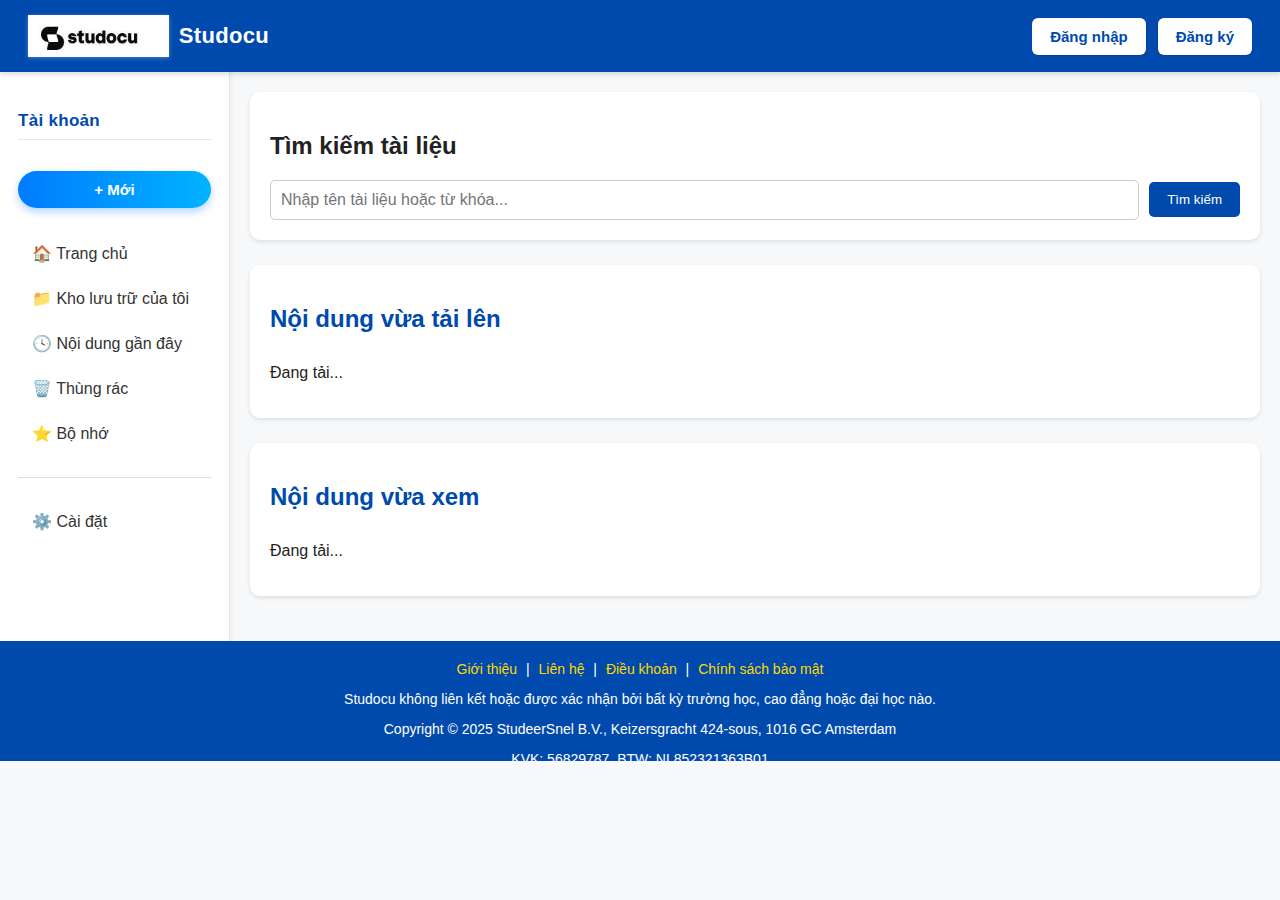
<file: frontend/web/index.html>
<!DOCTYPE html>
<html lang="vi">
<head>
  <meta charset="UTF-8" />
  <meta name="viewport" content="width=device-width, initial-scale=1.0" />
  <title>Trang chủ | Studocu Việt Nam</title>
  <link rel="stylesheet" href="css/style.css">
</head>

<body>
  <!-- HEADER -->
  <header class="header">
    <div class="logo">
        <img src="assets/logo.jpg" alt="Studocu Logo">
        <span>Studocu</span>
    </div>
    <div class="user-actions">
        <button id="loginBtn" onclick="window.location.href='login.html'">Đăng nhập</button>
        <button id="registerBtn" onclick="window.location.href='register.html'">Đăng ký</button>
        
        <button id="logoutBtn" class="hidden">Đăng xuất</button>
    </div>
</header>

  <!-- SIDEBAR -->
  <aside class="sidebar">
    <h3>Tài khoản</h3>
    <a href="upload.html" class="btn-new">+ Mới</a>
    <ul>
        <li><a href="index.html">🏠 Trang chủ</a></li>
        <li><a href="documents.html">📁 Kho lưu trữ của tôi</a></li> 
        <li><a href="recent.html">🕓 Nội dung gần đây</a></li>
        <li><a href="trash.html">🗑️ Thùng rác</a></li>
        <li><a href="favorites.html">⭐ Bộ nhớ</a></li>
    </ul>
    <hr>
    <ul>
        <li><a href="settings.html">⚙️ Cài đặt</a></li>
    </ul>
</aside>

  <!-- MAIN CONTENT -->
  <main class="content">
    <!-- THANH TÌM KIẾM -->
    <section class="search-section">
      <h2>Tìm kiếm tài liệu</h2>
      <div class="search-box">
        <input type="text" id="searchInput" placeholder="Nhập tên tài liệu hoặc từ khóa...">
        <button id="searchBtn">Tìm kiếm</button>
      </div>
    </section>

    <!-- NỘI DUNG VỪA TẢI -->
    <section class="recent-upload">
      <h2>Nội dung vừa tải lên</h2>
      <div class="doc-grid" id="recent-upload-grid">
          <p>Đang tải...</p> 
      </div>
  </section>

    <!-- NỘI DUNG VỪA XEM -->
    <section class="recent-view">
      <h2>Nội dung vừa xem</h2>
      <div class="doc-grid" id="recent-view-grid">
          <p>Đang tải...</p>
      </div>
  </section>
  </main>

  <!-- FOOTER -->
  <footer class="footer">
    <div class="footer-links" style="text-align:center;">
      <a href="#">Giới thiệu</a> |
      <a href="#">Liên hệ</a> |
      <a href="#">Điều khoản</a> |
      <a href="#">Chính sách bảo mật</a>
    </div>

    <div class="footer-info">
      <p>Studocu không liên kết hoặc được xác nhận bởi bất kỳ trường học, cao đẳng hoặc đại học nào.</p>
      <p>Copyright © 2025 StudeerSnel B.V., Keizersgracht 424-sous, 1016 GC Amsterdam</p>
      <p>KVK: 56829787, BTW: NL852321363B01</p>
    </div>
  </footer>
  <script src="js/api.js"></script>  
  <script src="js/main.js"></script>
</body>
</html>
</file>
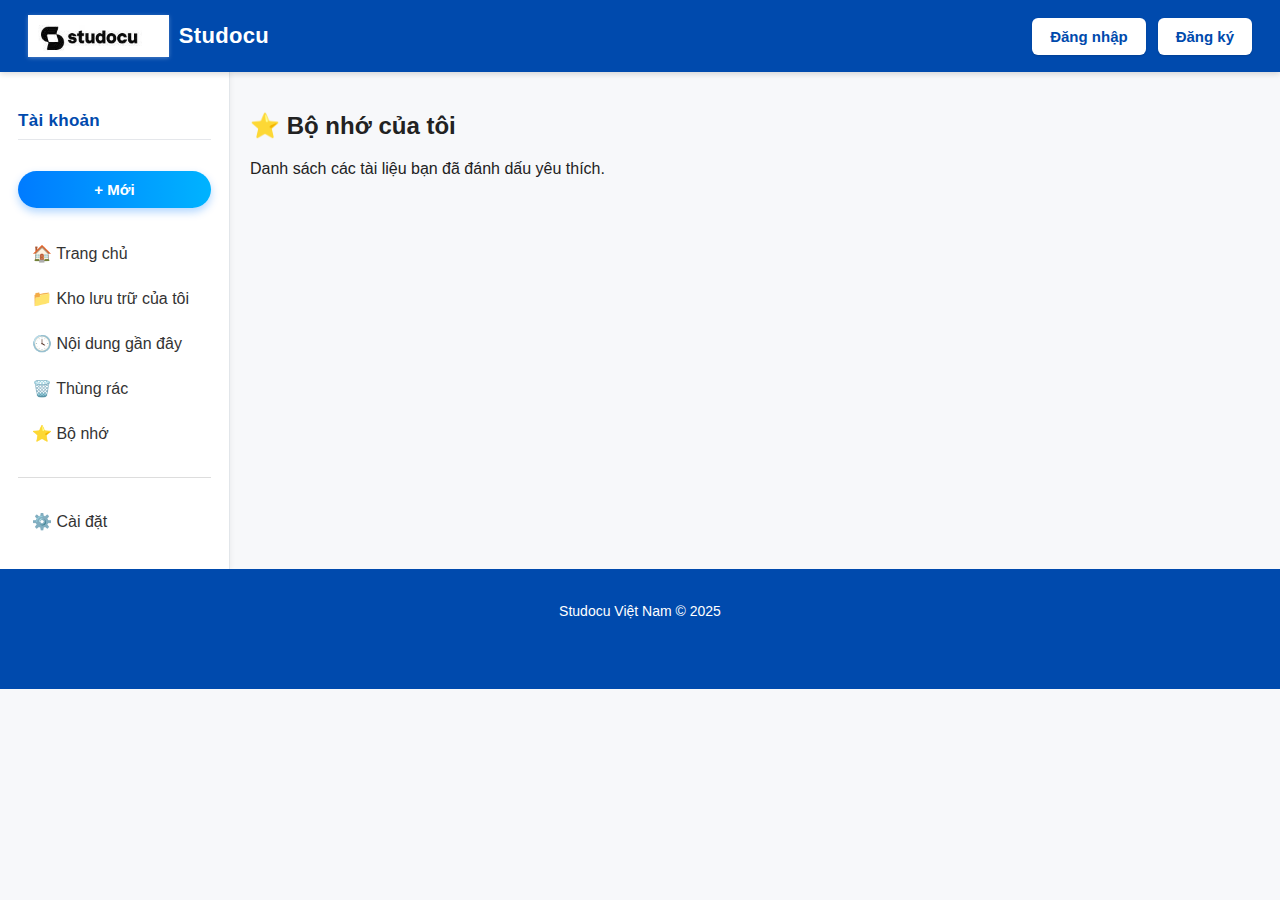
<file: frontend/web/favorites.html>
<!DOCTYPE html>
<html lang="vi">
<head>
  <meta charset="UTF-8">
  <title>Bộ nhớ | Studocu</title>
  <link rel="stylesheet" href="css/style.css">
</head>
<body>
  <header class="header">
    <div class="logo">
        <img src="assets/logo.jpg" alt="Studocu Logo">
        <span>Studocu</span>
    </div>
    <div class="user-actions">
        <button id="loginBtn" onclick="window.location.href='login.html'">Đăng nhập</button>
        <button id="registerBtn" onclick="window.location.href='register.html'">Đăng ký</button>
        
        <button id="logoutBtn" class="hidden">Đăng xuất</button>
    </div>
</header>

  <aside class="sidebar">
    <h3>Tài khoản</h3>
    <a href="upload.html" class="btn-new">+ Mới</a>
    <ul>
        <li><a href="index.html">🏠 Trang chủ</a></li>
        <li><a href="documents.html">📁 Kho lưu trữ của tôi</a></li> <li><a href="recent.html">🕓 Nội dung gần đây</a></li>
        <li><a href="trash.html">🗑️ Thùng rác</a></li>
        <li><a href="favorites.html">⭐ Bộ nhớ</a></li>
    </ul>
    <hr>
    <ul>
        <li><a href="settings.html">⚙️ Cài đặt</a></li>
    </ul>
</aside>

  <main class="content">
    <h2>⭐ Bộ nhớ của tôi</h2>
    <p>Danh sách các tài liệu bạn đã đánh dấu yêu thích.</p>
  </main>

  <footer class="footer">
    <p>Studocu Việt Nam © 2025</p>
  </footer>
  
  <script src="js/api.js"></script>
  <script src="js/main.js"></script>
</body>
</html>
</file>
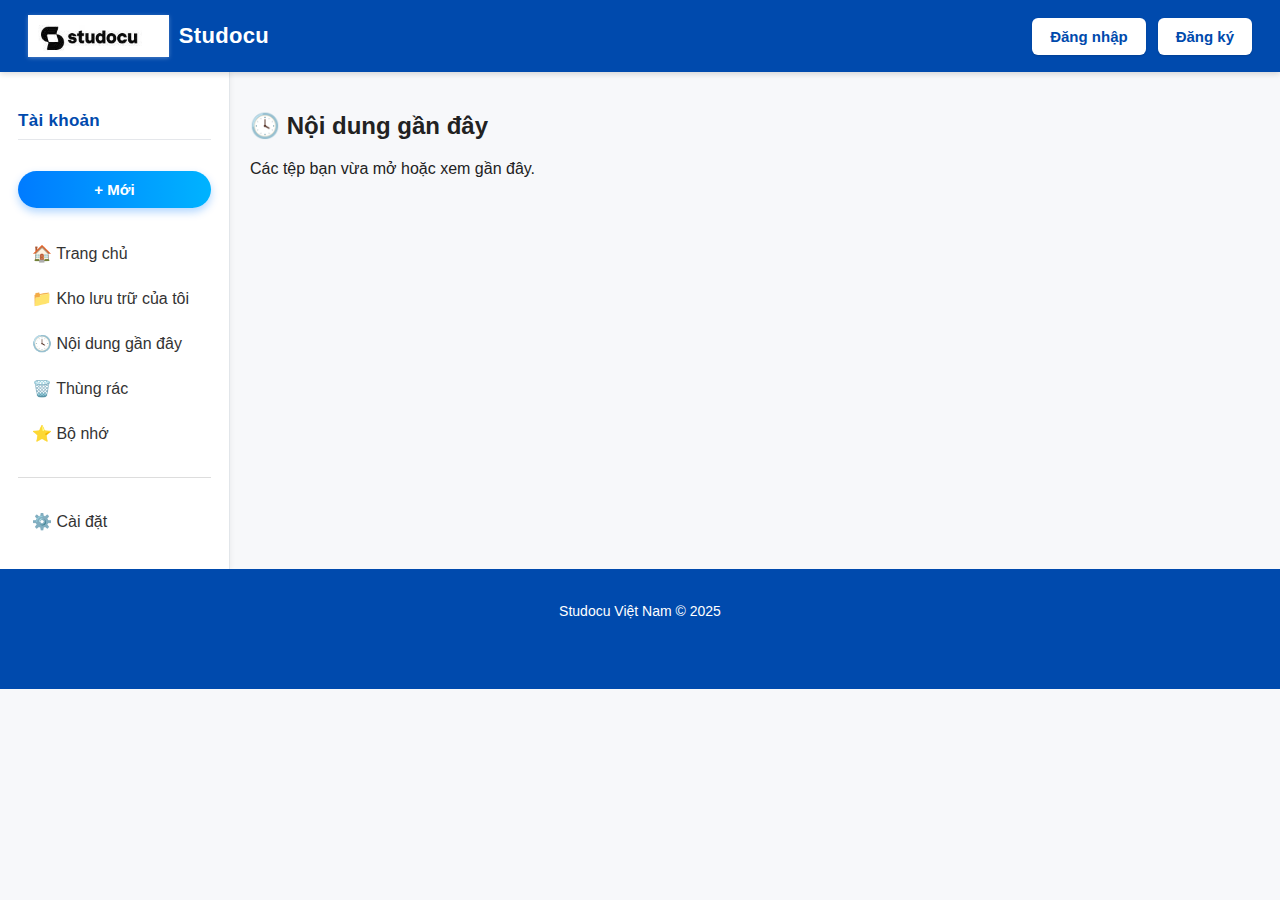
<file: frontend/web/recent.html>
<!DOCTYPE html>
<html lang="vi">
<head>
  <meta charset="UTF-8">
  <title>Nội dung gần đây | Studocu</title>
  <link rel="stylesheet" href="css/style.css">
</head>
<body>
  <header class="header">
    <div class="logo">
        <img src="assets/logo.jpg" alt="Studocu Logo">
        <span>Studocu</span>
    </div>
    <div class="user-actions">
        <button id="loginBtn" onclick="window.location.href='login.html'">Đăng nhập</button>
        <button id="registerBtn" onclick="window.location.href='register.html'">Đăng ký</button>
        
        <button id="logoutBtn" class="hidden">Đăng xuất</button>
    </div>
</header>

  <aside class="sidebar">
    <h3>Tài khoản</h3>
    <a href="upload.html" class="btn-new">+ Mới</a>
    <ul>
        <li><a href="index.html">🏠 Trang chủ</a></li>
        <li><a href="documents.html">📁 Kho lưu trữ của tôi</a></li> <li><a href="recent.html">🕓 Nội dung gần đây</a></li>
        <li><a href="trash.html">🗑️ Thùng rác</a></li>
        <li><a href="favorites.html">⭐ Bộ nhớ</a></li>
    </ul>
    <hr>
    <ul>
        <li><a href="settings.html">⚙️ Cài đặt</a></li>
    </ul>
</aside>

  <main class="content">
    <h2>🕓 Nội dung gần đây</h2>
    <p>Các tệp bạn vừa mở hoặc xem gần đây.</p>
  </main>

  <footer class="footer">
    <p>Studocu Việt Nam © 2025</p>
  </footer>
  <script src="js/api.js"></script>
  <script src="js/main.js"></script>
</body>
</html>
</file>
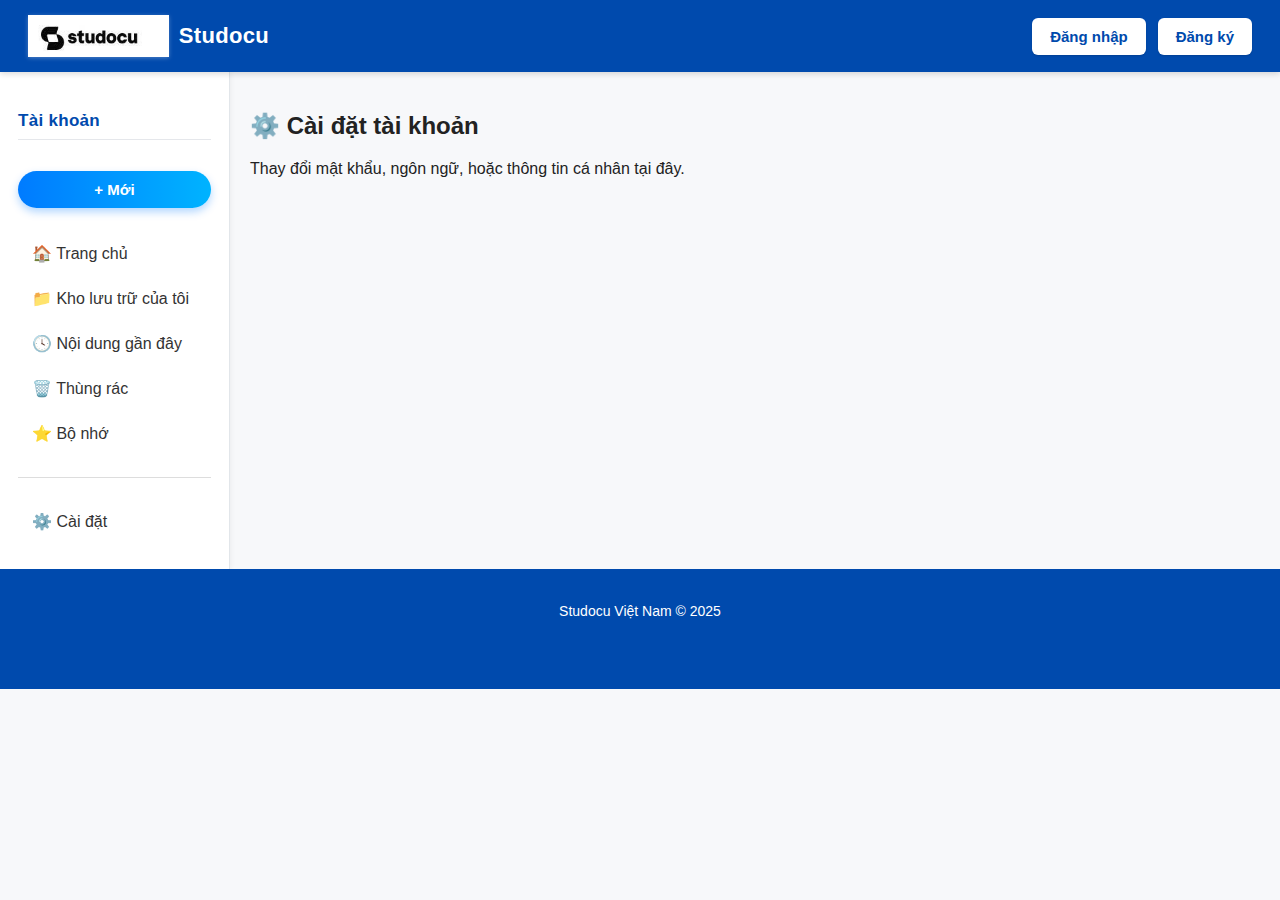
<file: frontend/web/settings.html>
<!DOCTYPE html>
<html lang="vi">
<head>
  <meta charset="UTF-8">
  <title>Cài đặt | Studocu</title>
  <link rel="stylesheet" href="css/style.css">
</head>
<body>
  <header class="header">
    <div class="logo">
        <img src="assets/logo.jpg" alt="Studocu Logo">
        <span>Studocu</span>
    </div>
    <div class="user-actions">
        <button id="loginBtn" onclick="window.location.href='login.html'">Đăng nhập</button>
        <button id="registerBtn" onclick="window.location.href='register.html'">Đăng ký</button>
        
        <button id="logoutBtn" class="hidden">Đăng xuất</button>
    </div>
</header>

  <aside class="sidebar">
    <h3>Tài khoản</h3>
    <a href="upload.html" class="btn-new">+ Mới</a>
    <ul>
        <li><a href="index.html">🏠 Trang chủ</a></li>
        <li><a href="documents.html">📁 Kho lưu trữ của tôi</a></li> <li><a href="recent.html">🕓 Nội dung gần đây</a></li>
        <li><a href="trash.html">🗑️ Thùng rác</a></li>
        <li><a href="favorites.html">⭐ Bộ nhớ</a></li>
    </ul>
    <hr>
    <ul>
        <li><a href="settings.html">⚙️ Cài đặt</a></li>
    </ul>
</aside>

  <main class="content">
    <h2>⚙️ Cài đặt tài khoản</h2>
    <p>Thay đổi mật khẩu, ngôn ngữ, hoặc thông tin cá nhân tại đây.</p>
  </main>

  <footer class="footer">
    <p>Studocu Việt Nam © 2025</p>
  </footer>
  <script src="js/api.js"></script>
  <script src="js/main.js"></script>
</body>
</html>
</file>
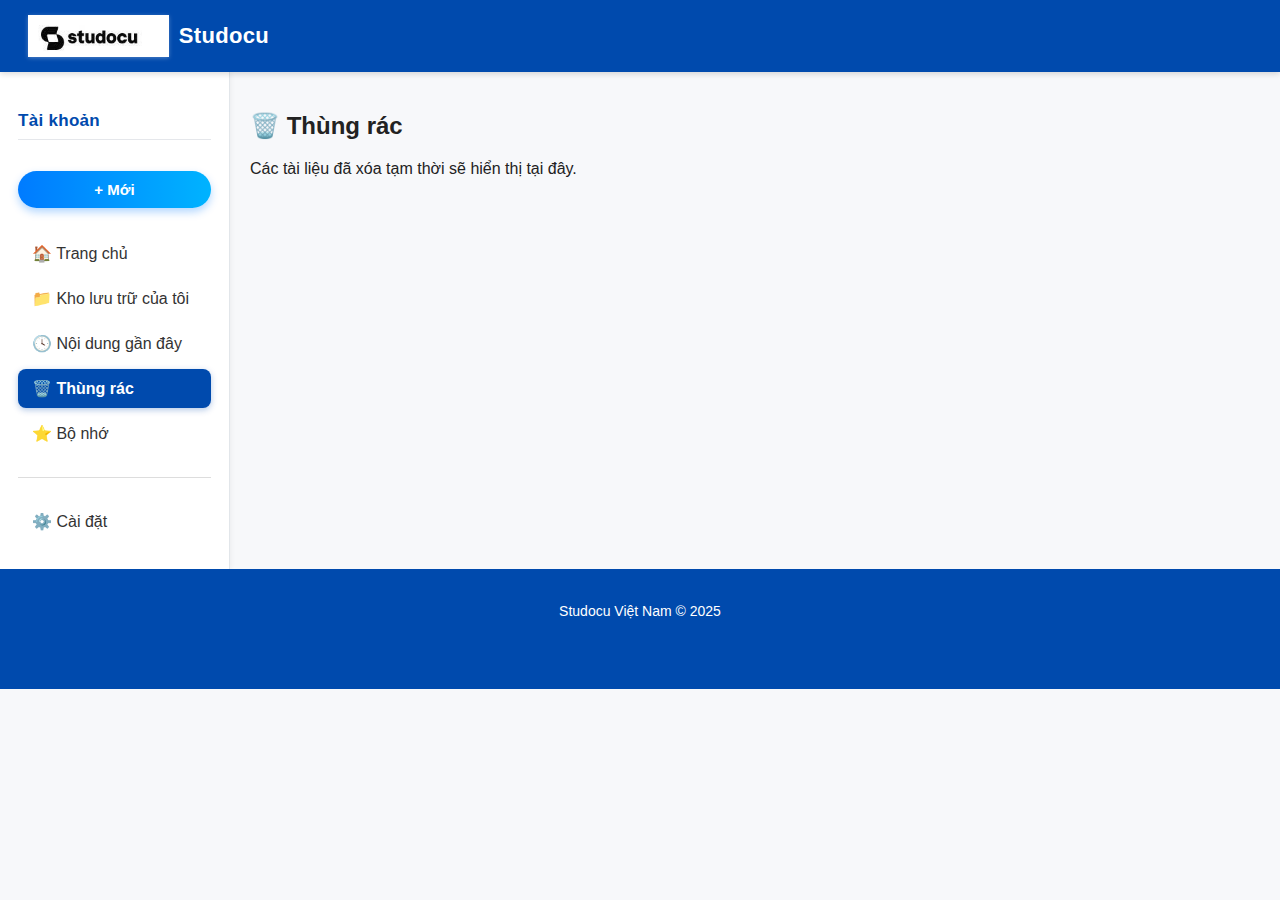
<file: frontend/web/trash.html>
<!DOCTYPE html>
<html lang="vi">
<head>
  <meta charset="UTF-8">
  <title>Thùng rác | Studocu</title>
  <link rel="stylesheet" href="css/style.css">
</head>
<body>
  <header class="header">
    <div class="logo"><img src="assets/logo.jpg"><span>Studocu</span></div>
  </header>

  <aside class="sidebar">
    <h3>Tài khoản</h3>
    <a href="upload.html" class="btn-new">+ Mới</a>
    <ul>
      <li><a href="index.html">🏠 Trang chủ</a></li>
      <li><a href="myfiles.html">📁 Kho lưu trữ của tôi</a></li>
      <li><a href="recent.html">🕓 Nội dung gần đây</a></li>
      <li><a href="trash.html" class="active">🗑️ Thùng rác</a></li>
      <li><a href="favorites.html">⭐ Bộ nhớ</a></li>
    </ul>
    <hr>
    <ul><li><a href="settings.html">⚙️ Cài đặt</a></li></ul>
  </aside>

  <main class="content">
    <h2>🗑️ Thùng rác</h2>
    <p>Các tài liệu đã xóa tạm thời sẽ hiển thị tại đây.</p>
  </main>

  <footer class="footer">
    <p>Studocu Việt Nam © 2025</p>
  </footer>
</body>
</html>
</file>
<file: frontend/web/css/style.css>
body {
  font-family: "Segoe UI", "Roboto", sans-serif;
  margin: 0;
  padding: 0;
  display: grid;
  grid-template-columns: 230px auto;
  grid-template-rows: 72px auto 120px;
  grid-template-areas:
    "header header"
    "sidebar content"
    "footer footer";
  background-color: #f7f8fa;
  color: #222;
}
.header {
  grid-area: header;
  background-color: #004aad;
  color: white;
  display: flex;
  align-items: center;
  justify-content: space-between;
  padding: 0 28px;
  box-shadow: 0 2px 6px rgba(0, 0, 0, 0.15);
  z-index: 100;
  position: sticky;
  top: 0;
}
.header .logo {
  display: flex;
  align-items: center;
  font-weight: 700;
  font-size: 22px;
  letter-spacing: 0.3px;
}
.header .logo img {
  height: 42px;
  margin-right: 10px;
  filter: drop-shadow(0 1px 2px rgba(255,255,255,0.3));
  transition: transform 0.2s ease;
}
.header .logo:hover img {
  transform: scale(1.05);
}
.hidden {
  display: none !important;
}
.user-actions {
  display: flex;
  align-items: center;
  gap: 12px;
}
.user-actions button {
  background-color: #ffffff;
  color: #004aad;
  border: 2px solid transparent;
  padding: 8px 16px;
  border-radius: 6px;
  cursor: pointer;
  font-weight: 600;
  font-size: 15px;
  transition: all 0.25s ease;
  box-shadow: 0 1px 2px rgba(0, 0, 0, 0.15);
}
.user-actions button:hover {
  background-color: #f0f4ff;
  border-color: #ffffff;
  transform: translateY(-1px);
}
.user-actions .avatar {
  width: 38px;
  height: 38px;
  border-radius: 50%;
  border: 2px solid #ffffffcc;
  cursor: pointer;
  object-fit: cover;
  transition: transform 0.2s ease, box-shadow 0.2s ease;
}
.user-actions .avatar:hover {
  transform: scale(1.07);
  box-shadow: 0 0 5px rgba(255, 255, 255, 0.5);
}
.sidebar {
  grid-area: sidebar;
  background-color: #ffffff;
  padding: 22px 18px;
  border-right: 1px solid #e2e6ea;
  display: flex;
  flex-direction: column;
  justify-content: flex-start;
  box-shadow: 1px 0 5px rgba(0, 0, 0, 0.05);
}
.sidebar h3 {
  margin-bottom: 16px;
  color: #004aad;
  font-size: 17px;
  letter-spacing: 0.3px;
  border-bottom: 1px solid #e5e7eb;
  padding-bottom: 8px;
}
.sidebar ul {
  list-style: none;
  padding: 0;
  margin: 0;
}
.sidebar li {
  margin: 6px 0;
}
.sidebar a {
  display: flex;
  align-items: center;
  text-decoration: none;
  color: #333;
  font-weight: 500;
  padding: 10px 14px;
  border-radius: 8px;
  transition: all 0.25s ease;
}
.sidebar a:hover {
  background-color: #eaf0ff;
  color: #004aad;
  transform: translateX(4px);
}
.sidebar a.active {
  background-color: #004aad;
  color: white;
  font-weight: 600;
  box-shadow: 0 2px 6px rgba(0, 74, 173, 0.3);
}
.sidebar .btn-new {
  display: flex;
  align-items: center;
  justify-content: center;
  background: linear-gradient(90deg, #007bff, #00b3ff);
  color: #ffffff;
  border: none;
  border-radius: 25px;
  padding: 10px 18px;
  font-weight: 600;
  font-size: 15px;
  margin: 15px 0 20px 0;
  cursor: pointer;
  text-align: center;
  box-shadow: 0 4px 8px rgba(0, 123, 255, 0.3);
  transition: all 0.3s ease;
}
.sidebar .btn-new:hover {
  transform: translateY(-2px);
  box-shadow: 0 6px 12px rgba(0, 123, 255, 0.4);
  background: linear-gradient(90deg, #0062ff, #00aaff);
}
.sidebar hr {
  border: none;
  border-top: 1px solid #ddd;
  margin: 18px 0;
}
.content {
  grid-area: content;
  padding: 20px;
}
.doc-grid {
  display: grid;
  grid-template-columns: repeat(auto-fit, minmax(220px, 1fr));
  gap: 20px;
}
.doc-card {
  background: white;
  border: 1px solid #ddd;
  border-radius: 8px;
  padding: 15px;
  box-shadow: 0 2px 5px rgba(0,0,0,0.1);
}
.footer {
  grid-area: footer;
  background-color: #004aad;
  color: white;
  text-align: center;
  padding: 20px;
  font-size: 14px;
}
.footer a {
  color: #ffd700;
  text-decoration: none;
  margin: 0 5px;
}
.footer .social img {
  width: 24px;
  margin: 10px 5px;
}
.search-section {
  background-color: #ffffff;
  padding: 20px;
  margin-bottom: 25px;
  border-radius: 10px;
  box-shadow: 0 2px 4px rgba(0,0,0,0.1);
}
.search-box {
  display: flex;
  align-items: center;
  gap: 10px;
}
.search-box input {
  flex: 1;
  padding: 10px;
  border: 1px solid #ccc;
  border-radius: 5px;
  font-size: 16px;
}
.search-box button {
  padding: 10px 18px;
  background-color: #004aad;
  color: white;
  border: none;
  border-radius: 5px;
  cursor: pointer;
  font-weight: 500;
}
.search-box button:hover {
  background-color: #003380;
}
.recent-upload, .recent-view {
  background-color: #fff;
  margin-bottom: 25px;
  padding: 20px;
  border-radius: 10px;
  box-shadow: 0 2px 4px rgba(0,0,0,0.1);
}
.recent-upload h2,
.recent-view h2 {
  color: #004aad;
  margin-bottom: 15px;
}
.recent-upload .doc-card p,
.recent-view .doc-card p {
  color: #666;
  font-size: 14px;
}
.popup-box {
  background: white;
  padding: 30px 50px;
  border-radius: 12px;
  box-shadow: 0 4px 12px rgba(0,0,0,0.2);
  text-align: right;
  animation: fadeIn 0.3s ease;
  position: relative;
}
.popup-box .loader {
  position: absolute;
  left: 30px;
  top: 50%;
  transform: translateY(-50%);
}
@keyframes fadeIn {
  from {opacity: 0; transform: scale(0.95);}
  to {opacity: 1; transform: scale(1);}
}
.loader {
  border: 4px solid #eaeaea;
  border-top: 4px solid #004aad;
  border-radius: 50%;
  width: 35px;
  height: 35px;
  margin: 0 auto 15px;
  animation: spin 0.9s linear infinite;
}
@keyframes spin {
  from {transform: rotate(0deg);}
  to {transform: rotate(360deg);}
}
.popup.success .loader {
  border: 4px solid #00cc66;
  border-top: 4px solid #00cc66;
}
.popup.success #popupText {
  color: #00cc66;
  font-weight: 600;
}
.upload-container {
  background: #ffffff;
  padding: 35px 60px;
  border-radius: 10px;
  box-shadow: 0 4px 10px rgba(0,0,0,0.05);
  margin: 30px 40px;
}
.upload-container h2 {
  color: #004aad;
  margin-bottom: 20px;
}
.drop-zone {
  border: 2px dashed #004aad;
  border-radius: 10px;
  padding: 50px;
  text-align: center;
  background-color: #fdfdfd;
  transition: all 0.3s ease;
  margin-bottom: 25px;
}
.drop-zone.dragover {
  background-color: #e9f2ff;
  border-color: #007bff;
}
.drop-zone p {
  font-size: 16px;
  color: #444;
}
.browse {
  color: #007bff;
  font-weight: 600;
  cursor: pointer;
}
.meta-section {
  margin-top: 25px;
  background: #fff;
  padding: 20px;
  border-radius: 8px;
  box-shadow: 0 3px 8px rgba(0,0,0,0.05);
}
.meta-section label {
  display: block;
  margin-top: 10px;
  font-weight: 600;
}
.meta-section input,
.meta-section textarea,
.meta-section select {
  width: 100%;
  padding: 8px;
  margin-top: 5px;
  border: 1px solid #ccc;
  border-radius: 6px;
}
.upload-controls {
  margin-top: 25px;
  display: flex;
  gap: 15px;
}
.btn {
  padding: 10px 20px;
  border: none;
  border-radius: 6px;
  cursor: pointer;
  font-weight: 600;
  color: white;
}
.start { background-color: #004aad; }
.pause { background-color: #ff9800; }
.resume { background-color: #00a65a; }
.stop { background-color: #d9534f; }
.btn:disabled {
  background-color: #aaa;
  cursor: not-allowed;
}
.progress-bar {
  width: 100%;
  background-color: #eee;
  border-radius: 10px;
  margin-top: 25px;
  height: 18px;
  overflow: hidden;
}
.progress {
  height: 100%;
  width: 0%;
  background: linear-gradient(90deg, #007bff, #00b3ff);
  transition: width 0.3s ease;
}
.status-text {
  margin-top: 10px;
  font-weight: 500;
  color: #333;
}

.modal-overlay {
  position: fixed;
  top: 0;
  left: 0;
  width: 100%;
  height: 100%;
  background-color: rgba(0,0,0,0.6);
  display: flex;
  justify-content: center;
  align-items: center;
  z-index: 2000;
}

.modal-box {
  background-color: #fff;
  border-radius: 10px;
  overflow: hidden;
  box-shadow: 0 5px 15px rgba(0,0,0,0.3);
  animation: fadeIn 0.3s ease;
}

.modal-header {
  display: flex;
  justify-content: space-between;
  align-items: center;
  background-color: #004aad;
  color: white;
  padding: 10px 16px;
}

.modal-close-btn {
  background: none;
  border: none;
  font-size: 22px;
  color: #fff;
  cursor: pointer;
}

@keyframes fadeIn {
  from {opacity: 0; transform: scale(0.95);}
  to {opacity: 1; transform: scale(1);}
}
</file>
